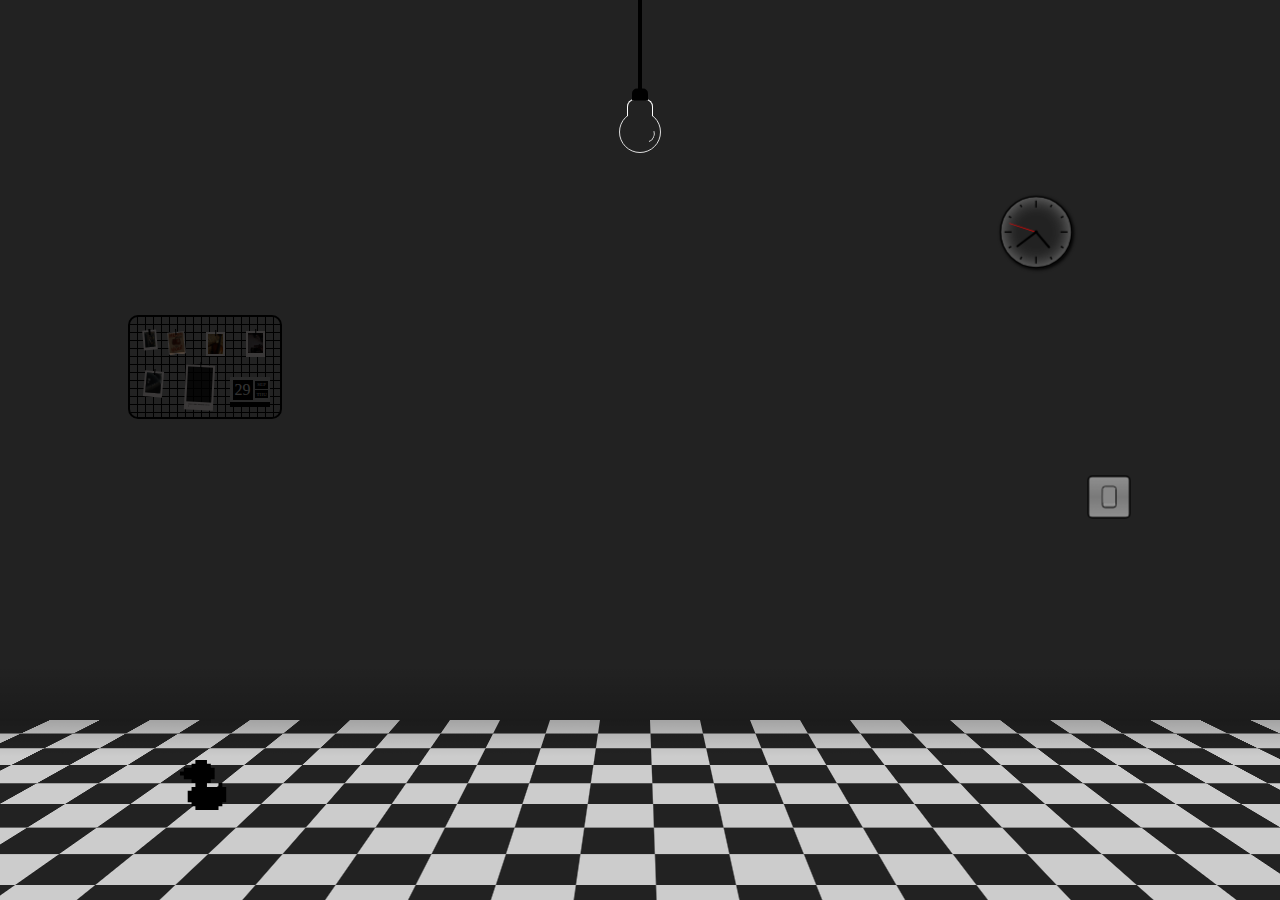
<file: index.html>
<!DOCTYPE html>
<html lang="en">

<head>
    <meta charset="UTF-8">
    <meta name="viewport" content="width=device-width, initial-scale=1.0">
    <title>Room</title>
    <link rel="stylesheet" href="./css/style.css">
    <link rel="stylesheet" href="./css/wall.css">
    <link rel="stylesheet" href="./css/floor.css">
    <link rel="stylesheet" href="./css/bulb.css">
    <link rel="stylesheet" href="./css/clock.css">
    <link rel="stylesheet" href="./css/signboard.css">
    <link rel="stylesheet" href="./css/calendar.css">
    <link rel="stylesheet" href="./css/lightSwitch.css">
    <link rel="stylesheet" href="./css/duck.css">
</head>

<body>
    <section>
        <div class="light">
            <div class="switch">
                <div class="btn"></div>
            </div>
        </div>
        <div class="wire"></div>
        <div class="bulb">
            <span class="arc"></span>
            <span class="bulb-cap"></span>
            <span class="bulb-foot"></span>
        </div>
        <div class="pattern">
            <div class="face wall"></div>
            <div class="face floor"></div>
        </div>
        <div class="signboard">
            <div class="calendar">
                <div class="left">
                    <div class="day">29</div>
                </div>
                <div class="right">
                    <div class="month">SEP</div>
                    <div class="weekDay">THU</div>
                </div>
            </div>
            <div class="picture picture1"></div>
            <div class="picture picture2"></div>
            <div class="picture picture3"></div>
            <div class="picture picture4"></div>
            <div class="picture picture5"></div>
            <div class="week9">
                <span>Boot Camp Workout Week 9</span>
            </div>
        </div>
        <div class="clock">
            <div class="hand hour" data-hour-hand></div>
            <div class="hand minute" data-minute-hand></div>
            <div class="hand second" data-second-hand></div>
            <div class="number number1"></div>
            <div class="number number2"></div>
            <div class="number number3"></div>
            <div class="number number4"></div>
            <div class="number number5"></div>
            <div class="number number6"></div>
            <div class="number number7"></div>
            <div class="number number8"></div>
            <div class="number number9"></div>
            <div class="number number10"></div>
            <div class="number number11"></div>
            <div class="number number12"></div>
        </div>
        <div class="duck">
            <div class="duck-body"></div>
            <div class="duck-beak"></div>
            <div class="duck-head"></div>
            <div class="duck-eye"></div>
            <div class="duck-wing"></div>
        </div>
    </section>

    <script src="./js/script.js"></script>
    <script src="./js/clock.js"></script>
    <script src="./js/calendar.js"></script>
    <script src="./js/duck.js"></script>
    <script src="./js/lightSwitch.js"></script>
    <script src="./js/signboard.js"></script>
</body>

</html>
</file>
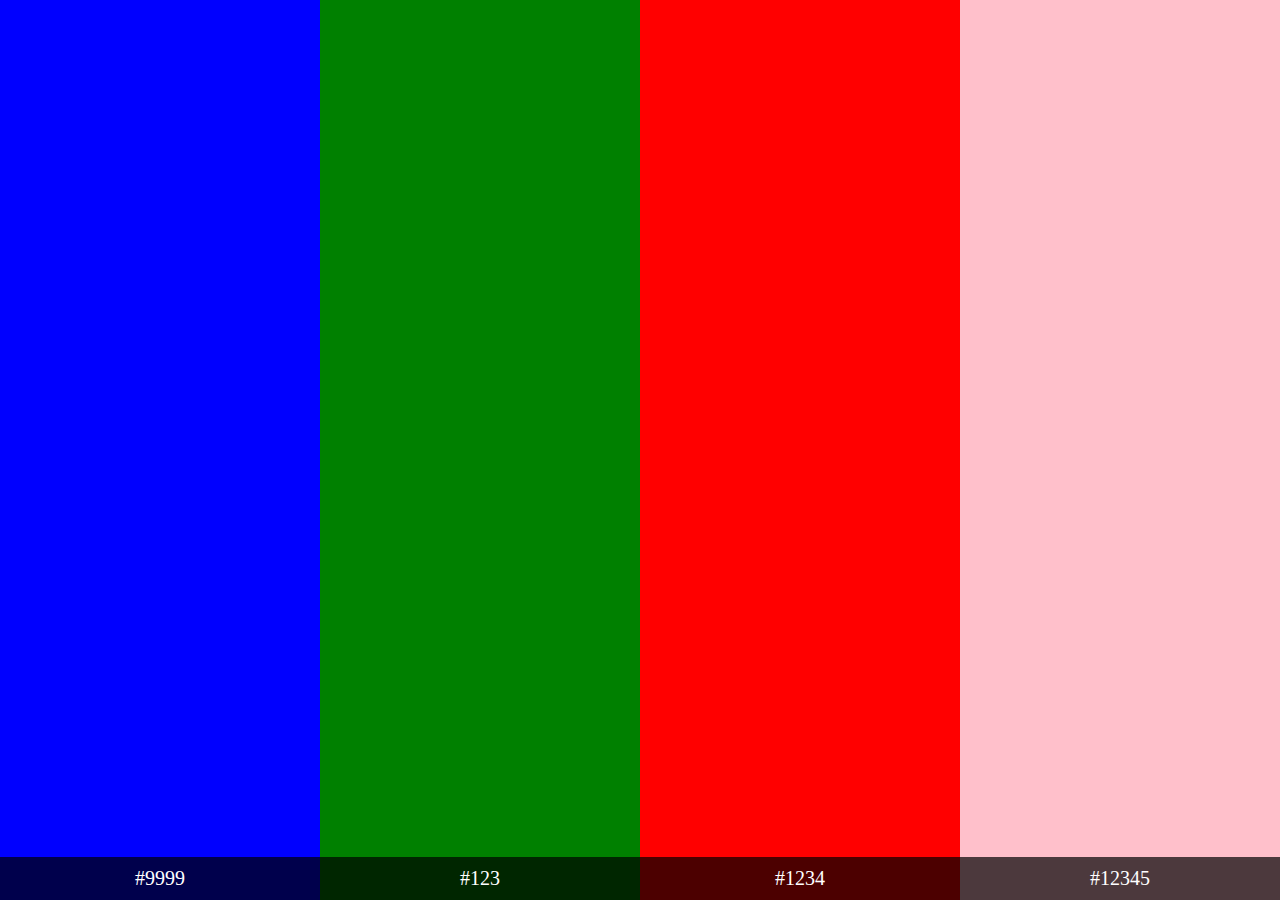
<file: randomColor.html>
<!DOCTYPE html>
<html lang="en">

<head>
    <meta charset="UTF-8">
    <meta name="viewport" content="width=device-width, initial-scale=1.0">
    <title>Random color</title>
    <link rel="stylesheet" href="./css/randomColor/randomColor.css">
</head>

<body>


    <div class="carousel">
        <div class="carousel-item" >
            <div class="show-color" style="background-color: blue;"></div>
            <span class="hex">#9999</span>
        </div>
        <div class="carousel-item active">
            <div class="show-color" style="background-color: green;"></div>
            <span class="hex">#123</span>
        </div>
        <div class="carousel-item active">
            <div class="show-color"></div>
            <span class="hex">#1234</span>
        </div>
        <div class="carousel-item active">
            <div class="show-color" style="background-color: pink;"></div>
            <span class="hex">#12345</span>
        </div>

        <button class="carouselPrev">&#10094;</button>
        <button class="carouselNext">&#10095;</button>
    </div>

    <script src="./js/randomColor/randomColor.js"></script>
</body>

</html>
</file>
<file: css/style.css>
* {
    margin: 0;
    padding: 0;
    /* box-sizing: border-box; */
}

section {
    position: fixed;
    top: 0;
    left: 0;
    width: 100%;
    height: 100vh;
    overflow: hidden;
}

.pattern {
    position: relative;
    transform-style: preserve-3d;
    perspective: 1000px;
}

.pattern .face {
    width: 100%;
    height: 20vh;
    background-color: #222;
}

body.on .pattern .face {
    background-color: #555;
}
</file>
<file: css/wall.css>
.pattern .wall {
    position: relative;
    height: 80vh;
}

.pattern .wall::before {
    content: "";
    position: absolute;
    bottom: 0;
    left: 0;
    width: 100%;
    height: 55px;
    background: linear-gradient(transparent, rgba(0, 0, 0, .2));
}
</file>
<file: css/floor.css>
.pattern .face.floor {
    height: 100vh;
    transform-origin: top;
    transform: rotateX(70deg);
    position: relative;
}

.pattern .floor::before {
    content: "";
    position: absolute;
    bottom: top;
    left: 0;
    width: 100%;
    height: 125px;
    background: linear-gradient(180deg, rgba(0, 0, 0, .2), transparent);
}

.pattern .floor {
    background-image:
        linear-gradient(45deg, #ccc 25%, transparent 25%),
        linear-gradient(135deg, #ccc 25%, transparent 25%),
        linear-gradient(45deg, transparent 75%, #ccc 75%),
        linear-gradient(135deg, transparent 75%, #ccc 75%);
    background-size: 100px 100px;
    background-position: 0 0, 50px 0, 50px -50px, 0px 50px;
}
</file>
<file: css/bulb.css>
.bulb {
    top: 10%;
    position: absolute;
    width: 80px;
    height: 80px;
    z-index: 2;
    left: calc(50% - 42px);
    display: flex;
    justify-content: center;
    border: 2px solid #ddd;
    border-radius: 50%;
    transform: rotate(180deg) scale(.3);
}

body.on .bulb {
    background: rgb(229, 255, 0);
    box-shadow: 0 0 50px rgb(229, 255, 0),
        0 0 100px rgb(229, 255, 0),
        0 0 150px rgb(229, 255, 0),
        0 0 300px rgb(229, 255, 0),
        0 0 600px rgb(229, 255, 0);
    border-color: rgb(229, 255, 0);
}

body.on .bulb::after {
    content: "";
    position: absolute;
    top: 50%;
    left: 50%;
    transform: translate(-50%, -50%);
    width: 120px;
    height: 120px;
    background: rgb(229, 255, 0);
    border-radius: 50%;
    filter: blur(50px);
}

.bulb::before {
    content: "";
    position: absolute;
    height: 32px;
    width: 48px;
    border: 2px solid #fff;
    border-top: none;
    background: #222;
    top: 90%;
    border-radius: 0 0 15px 15px;
}

body.on .bulb::before {
    background: rgb(229, 255, 0);
    border-color: rgb(229, 255, 0);
}

.arc {
    position: absolute;
    width: 30px;
    height: 60px;
    border-top: 2px solid #ddd;
    border-left: 2px solid transparent;
    border-right: 2px solid transparent;
    border-radius: 100px / 100px;
    margin: 11px 2px;
    transform: rotate(295deg);
}

body.on .arc {
    border-top-color: rgb(229, 255, 0);
}

.bulb-cap {
    position: absolute;
    width: 32px;
    height: 24px;
    background: rgb(0, 0, 0);
    top: 129%;
    border-radius: 0 0 10px 10px;
}

.wire {
    position: absolute;
    left: calc(50% - 2px);
    top: 0%;
    width: 4px;
    height: 12%;
    background: #000;
    z-index: 1;
}

@media screen and (min-width: 768px) {
    .bulb{
        transform: rotate(180deg) scale(.5);
    }
}
</file>
<file: css/clock.css>
.clock {
    position: absolute;
    top: 20vh;
    right: 15%;
    border-radius: 50%;
    width: 100px;
    height: 100px;
    border: 2px solid #000;
    box-shadow: inset 0 0 25px gray, 2px 2px 5px #000;
    transform: scale(.7);
}

.clock .number {
    --rotation: 0;
    position: absolute;
    width: 100%;
    height: 100%;
    text-align: center;
    transform: rotate(var(--rotation));
}

.clock .number::after {
    content: "";
    width: 2px;
    height: 4px;
    background-color: #000;
    position: absolute;
    top: 5px;
    left: 50%;
    transform: translateX(-50%);
}

.clock .number3::after,
.clock .number6::after,
.clock .number9::after,
.clock .number12::after {
    height: 10px;
}

.clock .number1 {
    --rotation: 30deg
}

.clock .number2 {
    --rotation: 60deg
}

.clock .number3 {
    --rotation: 90deg
}

.clock .number4 {
    --rotation: 120deg
}

.clock .number5 {
    --rotation: 150deg
}

.clock .number6 {
    --rotation: 180deg
}

.clock .number7 {
    --rotation: 210deg
}

.clock .number8 {
    --rotation: 240deg
}

.clock .number9 {
    --rotation: 270deg
}

.clock .number10 {
    --rotation: 300deg
}

.clock .number11 {
    --rotation: 330deg
}

.clock .hand {
    --rotation: 30;
    position: absolute;
    bottom: 50%;
    left: 50%;
    transform-origin: bottom;
    border-top-left-radius: 5px;
    border-top-right-radius: 5px;
    z-index: 10;
    transform: translateX(-50%) rotate(calc(var(--rotation) * 1deg));
}

.clock::after {
    content: "";
    position: absolute;
    background-color: #000;
    z-index: 11;
    width: 5px;
    height: 5px;
    top: 50%;
    left: 50%;
    transform: translate(-50%, -50%);
    border-radius: 50%;
}

.clock .hand.second {
    width: 1px;
    height: 40%;
    background-color: red;
}

.clock .hand.minute {
    width: 3px;
    height: 35%;
    background-color: black;
}

.clock .hand.hour {
    width: 3px;
    height: 30%;
    background-color: black;
}
</file>
<file: css/signboard.css>
.signboard {
    position: relative;
    width: 150px;
    height: 100px;
    position: absolute;
    left: 10%;
    top: 35%;
    border-radius: 10px;
    overflow: hidden;
    border: 2px solid #000;
    transform: scale(1);
}

body.on .signboard {
    box-shadow: none;
}

.signboard::after {
    content: "";
    position: absolute;
    left: 0;
    top: 0;
    width: 100%;
    height: 100%;
    background:
        repeating-linear-gradient(to right, transparent 0 7px, #000 7px 8px) top,
        repeating-linear-gradient(to right, transparent 0 7px, #000 7px 8px) bottom,
        repeating-linear-gradient(to bottom, transparent 0 7px, #000 7px 8px) left,
        repeating-linear-gradient(to bottom, transparent 0 7px, #000 7px 8px) right;
    background-repeat: no-repeat;
}

.picture{
    position: absolute;
    z-index: 10;
    border: 2px solid;
    border-color: #fff;
}

.picture1 {
    left: 13px;
    top: 13px;
    width: 10px;
    height: 15px;
    transform: rotate(-5deg);
    border-bottom: 3px solid;
    background: url(../assets/images/boxing.jpg) center/cover no-repeat;
}

.picture1::after {
    content: "";
    position: absolute;
    width: 1.5px;
    height: 6px;
    background-color: #000;
    left: 50%;
    top: -20%;
    transform: translateX(-50%);
}

.picture2 {
    left: 14px;
    bottom: 20px;
    width: 15px;
    height: 20px;
    transform: rotate(5deg);
    border-bottom: 4px solid;
    background: url(../assets/images/rolls-royce.jpg) center/cover no-repeat;
}

.picture2::after {
    content: "";
    position: absolute;
    width: 1.5px;
    height: 6px;
    background-color: #000;
    left: 50%;
    top: -20%;
    transform: translateX(-50%);
}

.picture3 {
    right: 15px;
    top: 14px;
    width: 15px;
    height: 20px;
    transform: rotate(0deg);
    border-bottom: 4px solid;
    background: url(../assets/images/formula1.jpg) center/cover no-repeat;
}

.picture3::after {
    content: "";
    position: absolute;
    width: 1.5px;
    height: 6px;
    background-color: #000;
    left: 50%;
    top: -20%;
    transform: translateX(-50%);
}

.picture4 {
    right: 95px;
    top: 15px;
    width: 15px;
    height: 20px;
    border: 1px solid;
    transform: rotate(-5deg);
    background: url(../assets/images/music.jpg) center/cover no-repeat;
}

.picture4::after {
    content: "";
    position: absolute;
    width: 1.5px;
    height: 6px;
    background-color: #000;
    left: 50%;
    top: -20%;
    transform: translateX(-50%);
}

.picture5 {
    right: 55px;
    top: 15px;
    width: 15px;
    height: 20px;
    transform: rotate(0deg);
    background: url(../assets/images/violin.jpg) center/cover no-repeat;
}

.picture5::after {
    content: "";
    position: absolute;
    width: 1.5px;
    height: 6px;
    background-color: #000;
    left: 50%;
    top: -20%;
    transform: translateX(-50%);
}

.week9 {
    position: absolute;
    bottom: 7px;
    left: 55px;
    width: 25px;
    height: 35px;
    border: 2px solid;
    border-bottom: 8px solid;
    border-color: #fff;
    transform: rotate(3deg);
    z-index: 10;
    animation: hi infinite 3s;
    animation-direction: alternate;
    cursor: pointer;
}

.week9::after {
    content: "";
    position: absolute;
    width: 1.5px;
    height: 6px;
    background-color: #000;
    left: 50%;
    top: -15%;
    transform: translateX(-50%);
}

.week9 span {
    position: absolute;
    bottom: -5px;
    left: 2px;
    font-size: 2px;
}

.signboard>div::before {
    content: "";
    position: absolute;
    width: 100%;
    height: 100%;
    left: 0;
    top: 0;
    background-color: rgba(0, 0, 0, 0.8);
}

.signboard>div {
    border-color: rgb(58, 56, 56);
}

body.on .signboard>div::before {
    content: "";
    position: absolute;
    width: 100%;
    height: 100%;
    left: 0;
    top: 0;
    background-color: rgba(0, 0, 0, 0);
}

body.on .signboard>div {
    border-color: rgb(255, 255, 255);
}

.signboard .calendar {
    border-color: #000;
}

body.on .signboard .calendar {
    border-color: #000;
}

@keyframes hi {

    0%,
    30% {
        transform: rotate(3deg);
    }

    70%,
    100% {
        transform: rotate(-3deg);
    }
}
</file>
<file: css/calendar.css>
.calendar {
    width: 35px;
    height: 20px;
    background-color: #ccc;
    position: absolute;
    right: 10px;
    bottom: 10px;
    z-index: 10;
    display: flex;
    align-items: center;
    padding: 2.5px;
    color: #fff;
    border-bottom: 5px solid #000;
}

.calendar .day {
    padding: 2.5px;
    width: 15px;
    height: 15px;
    background-color: #000;
    display: flex;
    align-items: center;
    justify-content: center;
}

.calendar .right {
    margin-left: 2.5px;
}

.month,
.weekDay {
    background-color: #000;
    padding: 1.5px;
    display: flex;
    align-items: center;
    justify-content: center;
    font-size: 5px;
    margin: 1.5px 0;
}
</file>
<file: css/lightSwitch.css>
.switch {
    position: absolute;
    bottom: 40%;
    right: 10%;
    width: 80px;
    height: 80px;
    background: linear-gradient(#eee, #ccc, #eee);
    border: 3px solid #000;
    border-radius: 10px;
    display: flex;
    justify-content: center;
    align-items: center;
    z-index: 10;
    transform: scale(.3);
    overflow: hidden;
}

.switch::before {
    content: "";
    position: absolute;
    width: 100%;
    height: 100%;
    left: 0;
    top: 0;
    background-color: rgba(0, 0, 0, .4);
}

body.on .switch::before {
    background: linear-gradient(#eee, #ccc, #eee);
}

.switch .btn {
    position: relative;
    width: 25px;
    height: 40px;
    background: linear-gradient(#777, #fff, #777);
    border-radius: 6px;
    border: 2px solid #000;
    cursor: pointer;
}

.switch .btn::before {
    content: "";
    position: absolute;
    top: 0;
    left: 0;
    width: 100%;
    height: 85%;
    background: linear-gradient(#888, #888);
    border-radius: 4px;
}

body.on .switch .btn::before {
    background: linear-gradient(#fff, #fff);
}

body.on .switch .btn::before {
    top: 15%;
}

@media screen and (min-width: 768px) {
    .switch{
        transform: scale(.5);
    }
}
</file>
<file: css/duck.css>
.duck {
    position: absolute;
    left: 20vh;
    bottom: 10vh;
    width: 50px;
    height: 50px;
    transition: all 2s linear, transform .2s linear;
    z-index: 10;
    cursor: pointer;
}

.duck-body {
    width: 100%;
    height: 100%;
    background-color: rgb(0, 0, 0);
    clip-path: polygon(30.8% 0%, 53.9% 0%, 53.9% 7.7%, 61.6% 7.7%, 61.6% 15.4%, 69.3% 15.4%, 69.3% 38.5%, 61.6% 38.5%, 61.6% 46.2%, 53.9% 46.2%, 53.9% 53.9%, 77% 53.9%, 77% 46.2%, 84.7% 46.2%, 84.7% 53.9%, 92.4% 53.9%, 92.4% 84.7%, 84.7% 84.7%, 84.7% 92.4%, 77% 92.4%, 77% 100%, 30.8% 100%, 30.8% 92.4%, 23.1% 92.4%, 23.1% 84.7%, 15.4% 84.7%, 15.4% 61.6%, 23.1% 61.6%, 23.1% 53.9%, 30.8% 53.9%, 30.8% 46.2%, 23.1% 46.2%, 23.1% 38.5%, 7.7% 38.5%, 7.7% 30.8%, 0% 30.8%, 0% 23.1%, 7.7% 23.1%, 7.7% 15.4%, 23.1% 15.4%, 23.1% 7.7%, 30.8% 7.7%, 30.8% 0%);
}

.walkAnimation {
    animation: walk 2s;
    animation-iteration-count: 1;
}

@keyframes walk {
    0% {
        bottom: 10vh;
    }

    10% {
        bottom: 12vh;
    }

    20% {
        bottom: 10vh;
    }

    30% {
        bottom: 12vh;
    }

    40% {
        bottom: 10vh;
    }

    50% {
        bottom: 12vh;
    }

    60% {
        bottom: 10vh;
    }

    70% {
        bottom: 12vh;
    }

    80% {
        bottom: 10vh;
    }

    90% {
        bottom: 12vh;
    }

    100% {
        bottom: 10vh;
    }

}
</file>
<file: css/randomColor/randomColor.css>
* {
    margin: 0;
    padding: 0;
    box-sizing: border-box;
}

body {
    width: 100vw;
    height: 100vh;
    display: flex;
    align-items: center;
    justify-content: center;
    background-color: #333;
}

.carousel {
    position: relative;
    width: 90%;
    height: 60vh;
}

.carousel-item {
    position: absolute;
    left: 0;
    top: 0;
    width: 100%;
    height: 100%;
    background-color: #fff;
    padding: 10px;
    flex-direction: column;
    border-radius: 15px;
    display: none;
}

.carousel-item.active {
    display: flex;
}

.show-color {
    width: 100%;
    height: 100%;
    background-color: red;
    border-radius: 15px;
}

.hex {
    padding: 10px;
    font-size: 20px;
}

.carouselNext,
.carouselPrev {
    font-size: 30px;
    background-color: #fff;
    border: none;
    width: 40px;
    height: 40px;
    line-height: 40px;
    border-radius: 50%;
    border: 2px solid #000;
    box-shadow: rgba(0, 0, 0, 0.35) 0px 5px 15px;
    display: flex;
    align-items: center;
    justify-content: center;
    cursor: pointer;
    position: absolute;
    top: 50%;
    z-index: 100;
}

.carouselPrev {
    left: 0;
    transform: translate(-50%, -50%);
}

.carouselNext {
    right: 0px;
    transform: translate(50%, -50%);
}

@media screen and (min-width: 768px) {

    .carousel {
    position: unset;
    display: grid;
    grid-template-columns: repeat(4, 1fr);
    width: 100%;
    height: 100%;
}

    .carouselNext,
    .carouselPrev {
        display: none;
    }

    .carousel-item {
    position: relative;
    background-color: #fff;
    padding: 0;
    flex-direction: column;
    border-radius: 0;
    display: block;
}

.show-color {
    border-radius: 0px;
}

.hex {
    left: 0;
    bottom: 0;
    position: absolute;
    width: 100%;
    padding: 10px;
    font-size: 20px;
    background-color: rgba(0, 0, 0, 0.7);
    color: #fff;
    text-align: center;
    cursor: pointer;
}
/* .carousel-item.active {
    display: none;
} */
}
</file>
